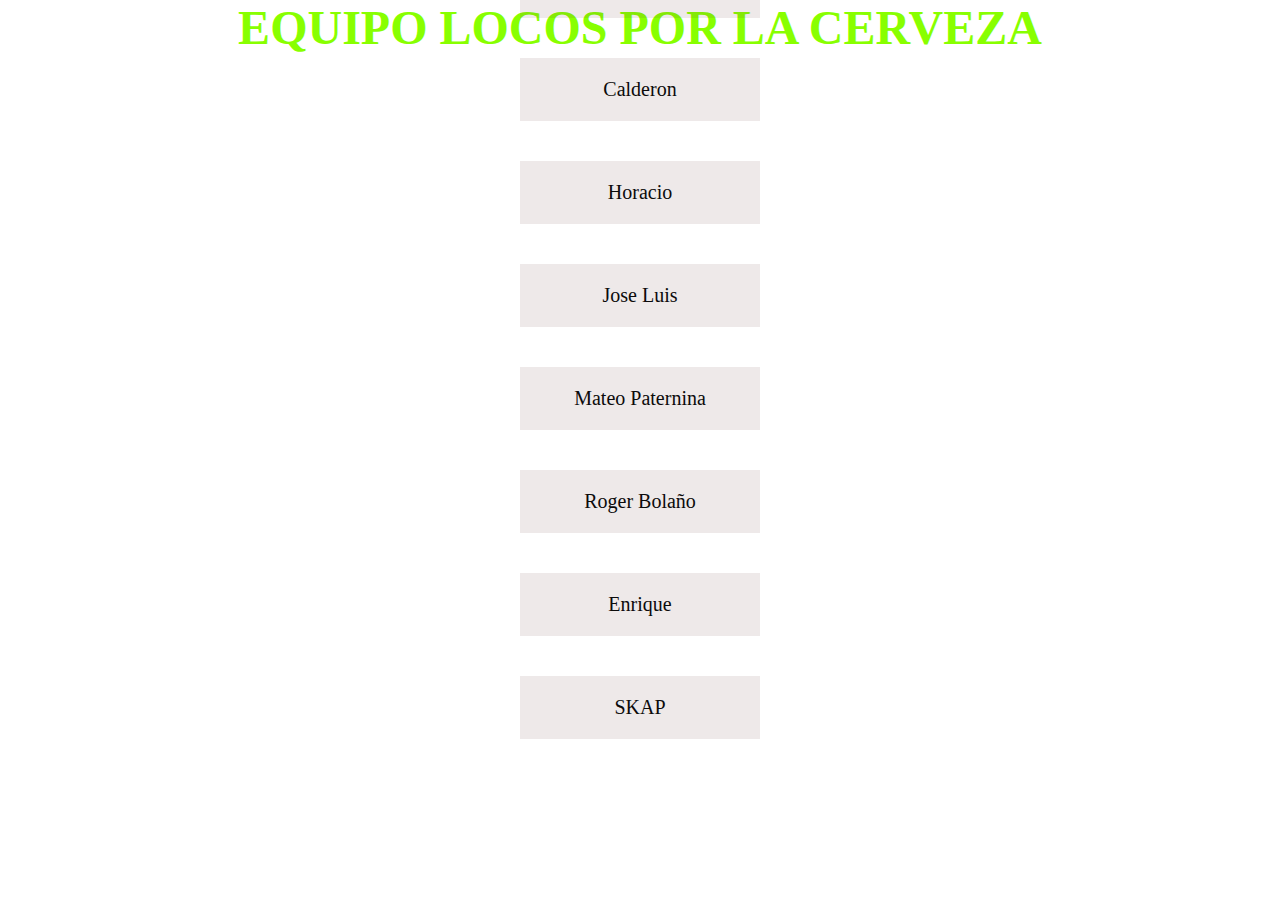
<file: index.html>
<!DOCTYPE html>
<html lang="en">

<head>
	<meta charset="UTF-8">
	<meta name="viewport" content="width=device-width, initial-scale=1.0">
	<link rel="stylesheet" href="index.css">
	<title>Pagina principal</title>
</head>

<body>
	<h1>EQUIPO LOCOS POR LA CERVEZA</h1>
	<div class="contenedor">



		<div class="btn">
			<a href="#">GENERAR QR</a>
		</div>

		<div class="btn">
			<a href="Integrantes/Luis felipe.html">Luis felipeE</a>
		</div>

		<div class="btn">
			<a href="Integrantes/Calderon.html">Calderon</a>
		</div>

		<div class="btn">
			<a href="Integrantes/Horacio.html">Horacio</a>
		</div>

		<div class="btn">
			<a href="Integrantes/Jose luis.html">Jose Luis</a>
		</div>

		<div class="btn">
			<a href="Integrantes/Paternina.html">Mateo Paternina</a>
		</div>

		<div class="btn">
			<a href="Integrantes/Roger.html">Roger Bolaño</a>
		</div>

		<div class="btn">
			<a href="Integrantes/Enrique.html">Enrique</a>
		</div>

		<div class="btn">
			<a href="SKAP/skap.html">SKAP</a>
		</div>
	</div>
</body>

</html>
</file>
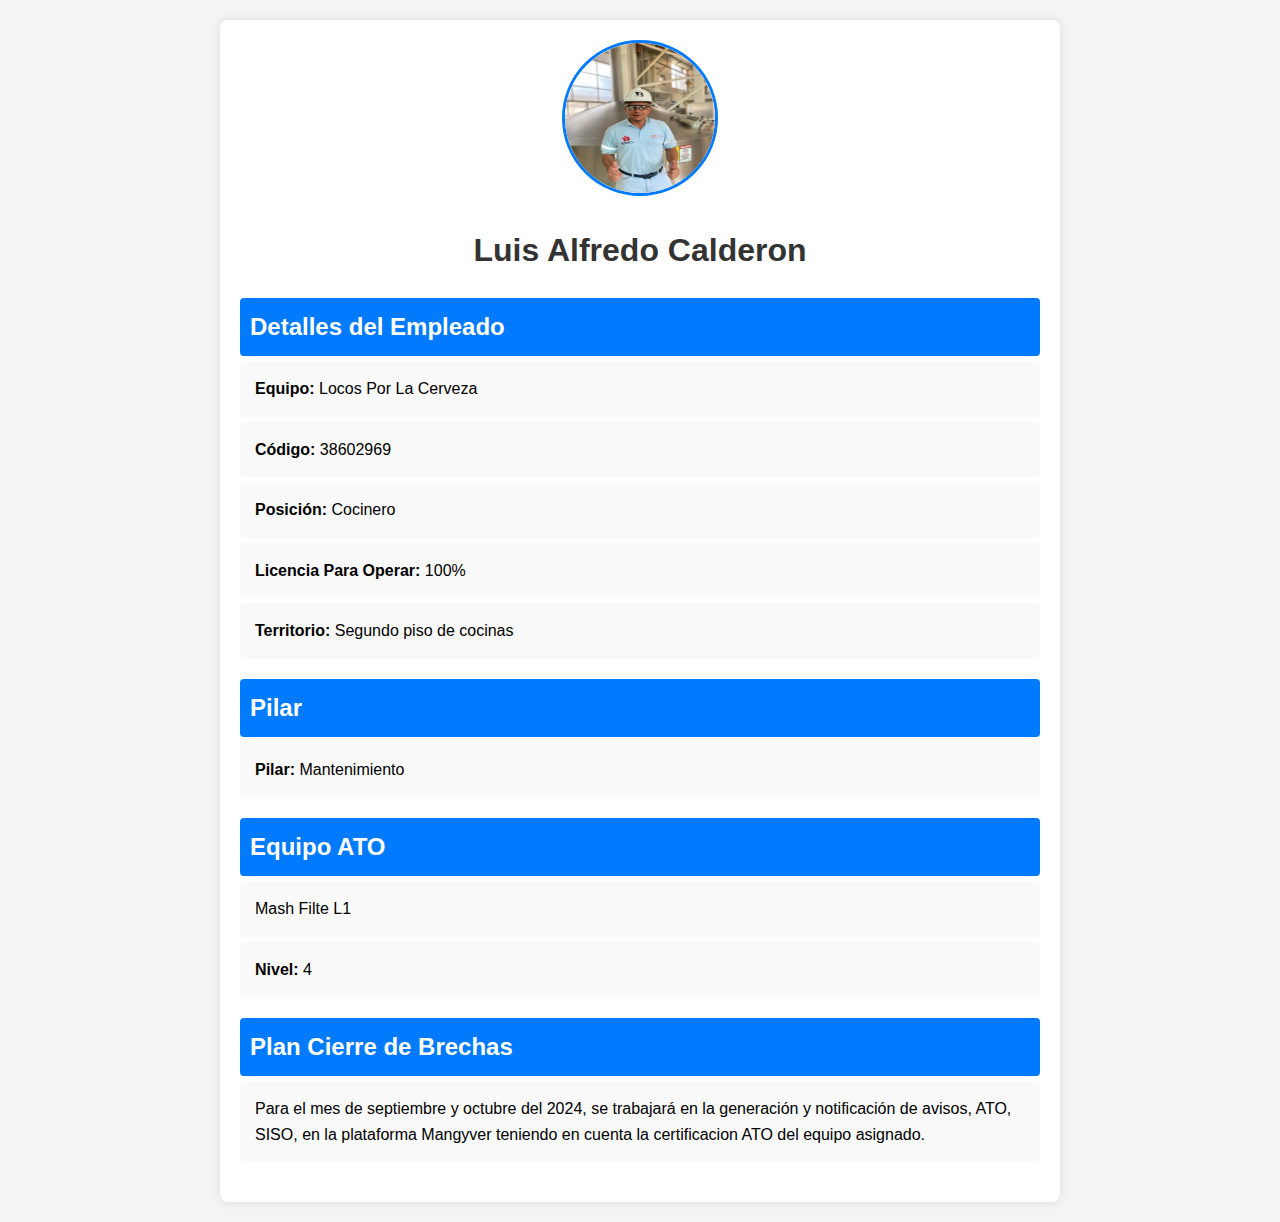
<file: Integrantes/Calderon.html>
<!DOCTYPE html>
<html lang="es">
<head>
    <meta charset="UTF-8">
    <meta name="viewport" content="width=device-width, initial-scale=1.0">
    <title>Información del Empleado</title>
    <style>
        body {
            font-family: Arial, sans-serif;
            line-height: 1.6;
            margin: 20px;
            padding: 0;
            background-color: #f4f4f4;
        }
        .container {
            max-width: 800px;
            margin: auto;
            background: #fff;
            padding: 20px;
            border-radius: 8px;
            box-shadow: 0 0 10px rgba(0, 0, 0, 0.1);
        }
        .header {
            text-align: center;
            margin-bottom: 20px;
        }
        .header img {
            width: 150px;
            height: 150px;
            border-radius: 50%;
            border: 3px solid #007BFF;
        }
        h1 {
            color: #333;
        }
        .section {
            margin-bottom: 20px;
        }
        .section h2 {
            background-color: #007BFF;
            color: white;
            padding: 10px;
            border-radius: 4px;
            margin: 0;
        }
        .section p {
            background: #f9f9f9;
            padding: 15px;
            border-radius: 4px;
            margin: 5px 0;
        }
        .section p span {
            font-weight: bold;
        }
    </style>
</head>
<body>
    <div class="container">
        <div class="header">
            <!-- Aquí debes reemplazar 'foto-empleado.jpg' con la ruta real de la foto del empleado -->
            <img src="/Imagenes/calde.jpg" alt="Foto de Luis Felipe Alonso">
            <h1>Luis Alfredo Calderon</h1>
        </div>       
        <div class="section">
            <h2>Detalles del Empleado</h2>
            <p><span>Equipo:</span> Locos Por La Cerveza</p>
            <p><span>Código:</span> 38602969</p>
            <p><span>Posición:</span> Cocinero</p>
            <p><span>Licencia Para Operar:</span> 100%</p>
            <p><span>Territorio:</span> Segundo piso de cocinas</p>
        </div>

        <div class="section">
            <h2>Pilar</h2>
            <p><span>Pilar:</span> Mantenimiento</p>            
        </div>

        <div class="section">
            <h2>Equipo ATO</h2>            
            <p><span></span>Mash Filte L1</p> 
            <p><span>Nivel:</span> 4</p> 
        </div>


        <div class="section">
            <h2>Plan Cierre de Brechas</h2>
            <p>Para el mes de septiembre y octubre del 2024, se trabajará en la generación y notificación de avisos, ATO, SISO, en la plataforma Mangyver teniendo en cuenta la certificacion ATO del equipo asignado.</p>
        </div>
    </div>
</body>
</html>
</file>
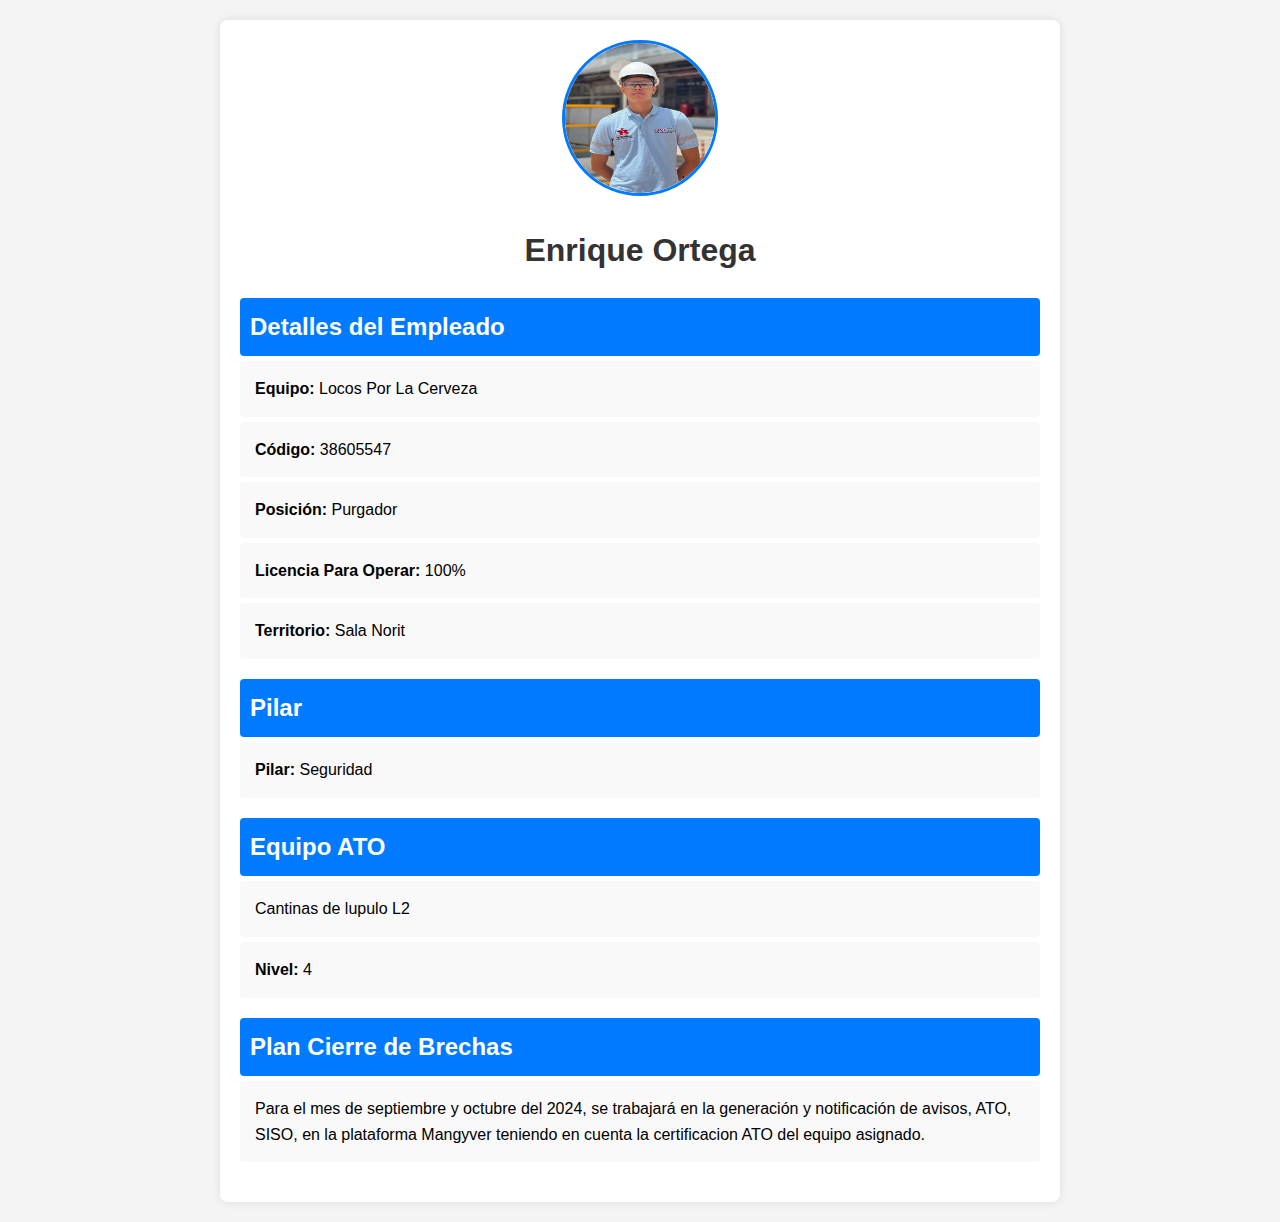
<file: Integrantes/Enrique.html>
<!DOCTYPE html>
<html lang="es">
<head>
    <meta charset="UTF-8">
    <meta name="viewport" content="width=device-width, initial-scale=1.0">
    <title>Información del Empleado</title>
    <style>
        body {
            font-family: Arial, sans-serif;
            line-height: 1.6;
            margin: 20px;
            padding: 0;
            background-color: #f4f4f4;
        }
        .container {
            max-width: 800px;
            margin: auto;
            background: #fff;
            padding: 20px;
            border-radius: 8px;
            box-shadow: 0 0 10px rgba(0, 0, 0, 0.1);
        }
        .header {
            text-align: center;
            margin-bottom: 20px;
        }
        .header img {
            width: 150px;
            height: 150px;
            border-radius: 50%;
            border: 3px solid #007BFF;
        }
        h1 {
            color: #333;
        }
        .section {
            margin-bottom: 20px;
        }
        .section h2 {
            background-color: #007BFF;
            color: white;
            padding: 10px;
            border-radius: 4px;
            margin: 0;
        }
        .section p {
            background: #f9f9f9;
            padding: 15px;
            border-radius: 4px;
            margin: 5px 0;
        }
        .section p span {
            font-weight: bold;
        }
    </style>
</head>
<body>
    <div class="container">
        <div class="header">
            <!-- Aquí debes reemplazar 'foto-empleado.jpg' con la ruta real de la foto del empleado -->
            <img src="/Imagenes/enr.jpg" alt="Foto de Luis Felipe Alonso">
            <h1>Enrique Ortega</h1>
        </div>       
        <div class="section">
            <h2>Detalles del Empleado</h2>
            <p><span>Equipo:</span> Locos Por La Cerveza</p>
            <p><span>Código:</span> 38605547</p>
            <p><span>Posición:</span> Purgador</p>
            <p><span>Licencia Para Operar:</span> 100%</p>
            <p><span>Territorio:</span> Sala Norit</p>
        </div>

        <div class="section">
            <h2>Pilar</h2>
            <p><span>Pilar:</span> Seguridad</p>            
        </div>

        <div class="section">
            <h2>Equipo ATO</h2>            
            <p><span></span>Cantinas de lupulo L2</p> 
            <p><span>Nivel:</span> 4</p> 
        </div>


        <div class="section">
            <h2>Plan Cierre de Brechas</h2>
            <p>Para el mes de septiembre y octubre del 2024, se trabajará en la generación y notificación de avisos, ATO, SISO, en la plataforma Mangyver teniendo en cuenta la certificacion ATO del equipo asignado.</p>
        </div>
    </div>
</body>
</html>
</file>
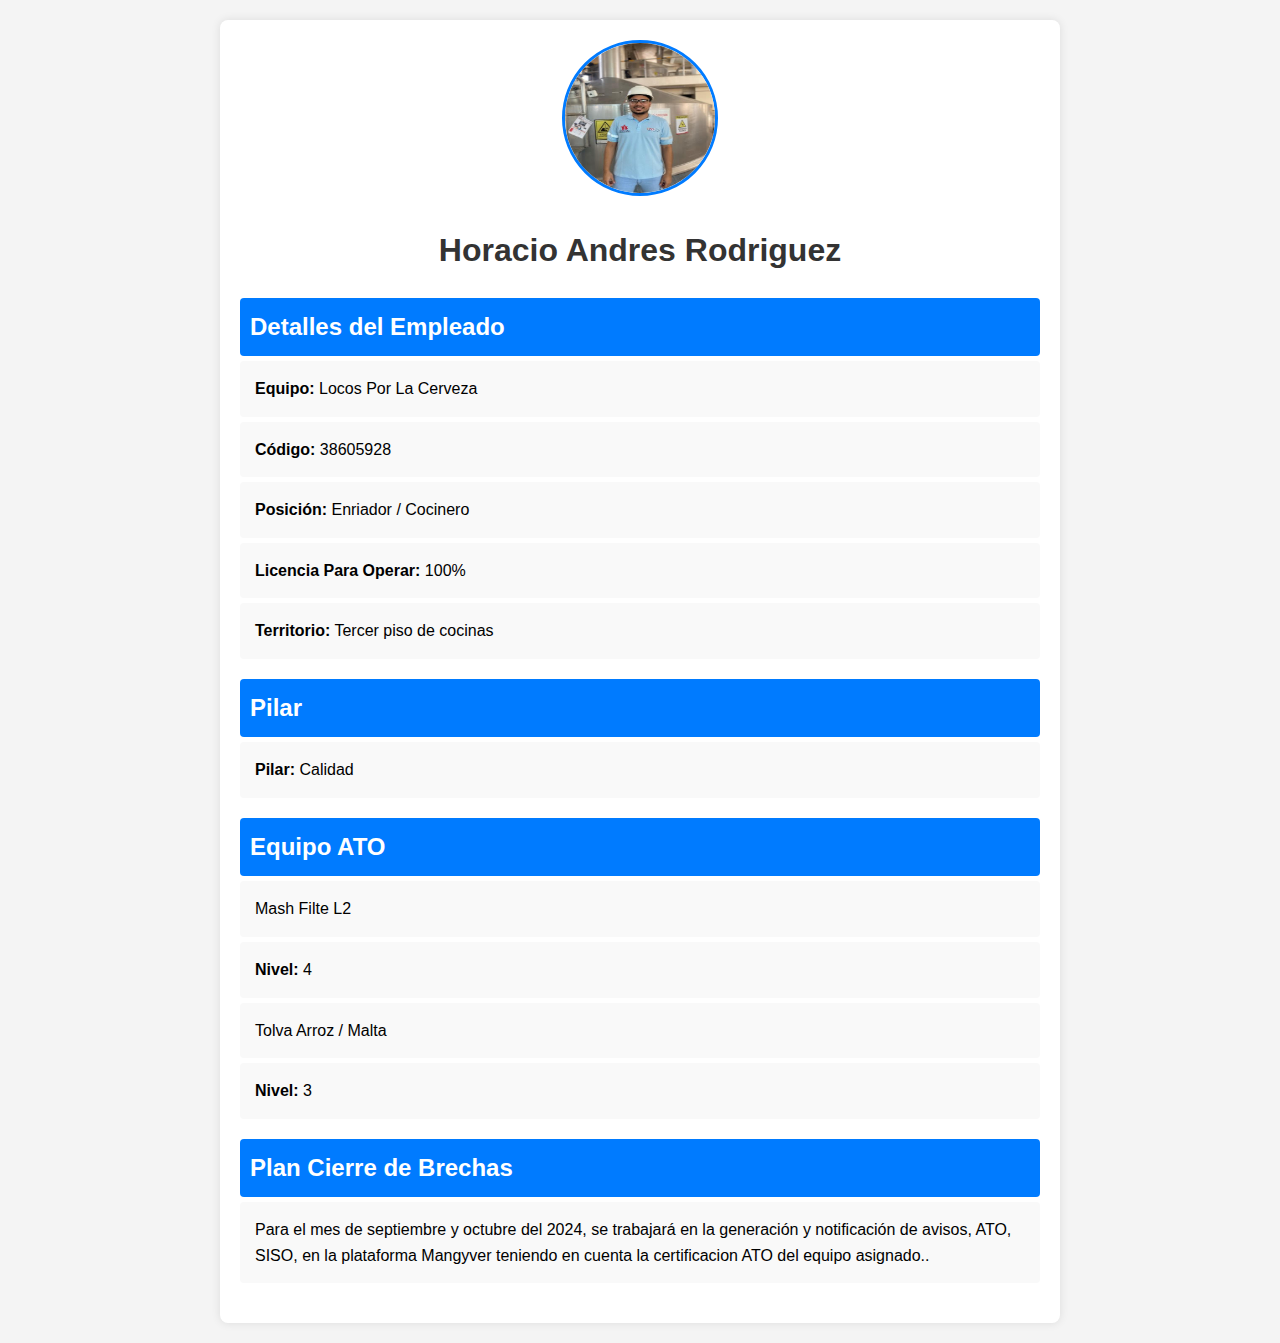
<file: Integrantes/Horacio.html>
<!DOCTYPE html>
<html lang="es">
<head>
    <meta charset="UTF-8">
    <meta name="viewport" content="width=device-width, initial-scale=1.0">
    <title>Información del Empleado</title>
    <style>
        body {
            font-family: Arial, sans-serif;
            line-height: 1.6;
            margin: 20px;
            padding: 0;
            background-color: #f4f4f4;
        }
        .container {
            max-width: 800px;
            margin: auto;
            background: #fff;
            padding: 20px;
            border-radius: 8px;
            box-shadow: 0 0 10px rgba(0, 0, 0, 0.1);
        }
        .header {
            text-align: center;
            margin-bottom: 20px;
        }
        .header img {
            width: 150px;
            height: 150px;
            border-radius: 50%;
            border: 3px solid #007BFF;
        }
        h1 {
            color: #333;
        }
        .section {
            margin-bottom: 20px;
        }
        .section h2 {
            background-color: #007BFF;
            color: white;
            padding: 10px;
            border-radius: 4px;
            margin: 0;
        }
        .section p {
            background: #f9f9f9;
            padding: 15px;
            border-radius: 4px;
            margin: 5px 0;
        }
        .section p span {
            font-weight: bold;
        }
    </style>
</head>
<body>
    <div class="container">
        <div class="header">
            <!-- Aquí debes reemplazar 'foto-empleado.jpg' con la ruta real de la foto del empleado -->
            <img src="/Imagenes/horacio.jpg" alt="Foto de Luis Felipe Alonso">
            <h1>Horacio Andres Rodriguez</h1>
        </div>
        <div class="section">
            <h2>Detalles del Empleado</h2>
            <p><span>Equipo:</span> Locos Por La Cerveza</p>            
            <p><span>Código:</span> 38605928</p>
            <p><span>Posición:</span> Enriador / Cocinero</p>
            <p><span>Licencia Para Operar:</span> 100%</p>
            <p><span>Territorio:</span> Tercer piso de cocinas</p>
        </div>

        <div class="section">
            <h2>Pilar</h2>
            <p><span>Pilar:</span> Calidad</p>            
        </div>

        <div class="section">
            <h2>Equipo ATO</h2>            
            <p><span></span>Mash Filte L2</p> 
            <p><span>Nivel:</span> 4</p> 

            <p><span></span>Tolva Arroz / Malta</p> 
            <p><span>Nivel:</span> 3</p> 
        </div>


        <div class="section">
            <h2>Plan Cierre de Brechas</h2>
            <p>Para el mes de septiembre y octubre del 2024, se trabajará en la generación y notificación de avisos, ATO, SISO, en la plataforma Mangyver teniendo en cuenta la certificacion ATO del equipo asignado..</p>
        </div>
    </div>
</body>
</html>
</file>
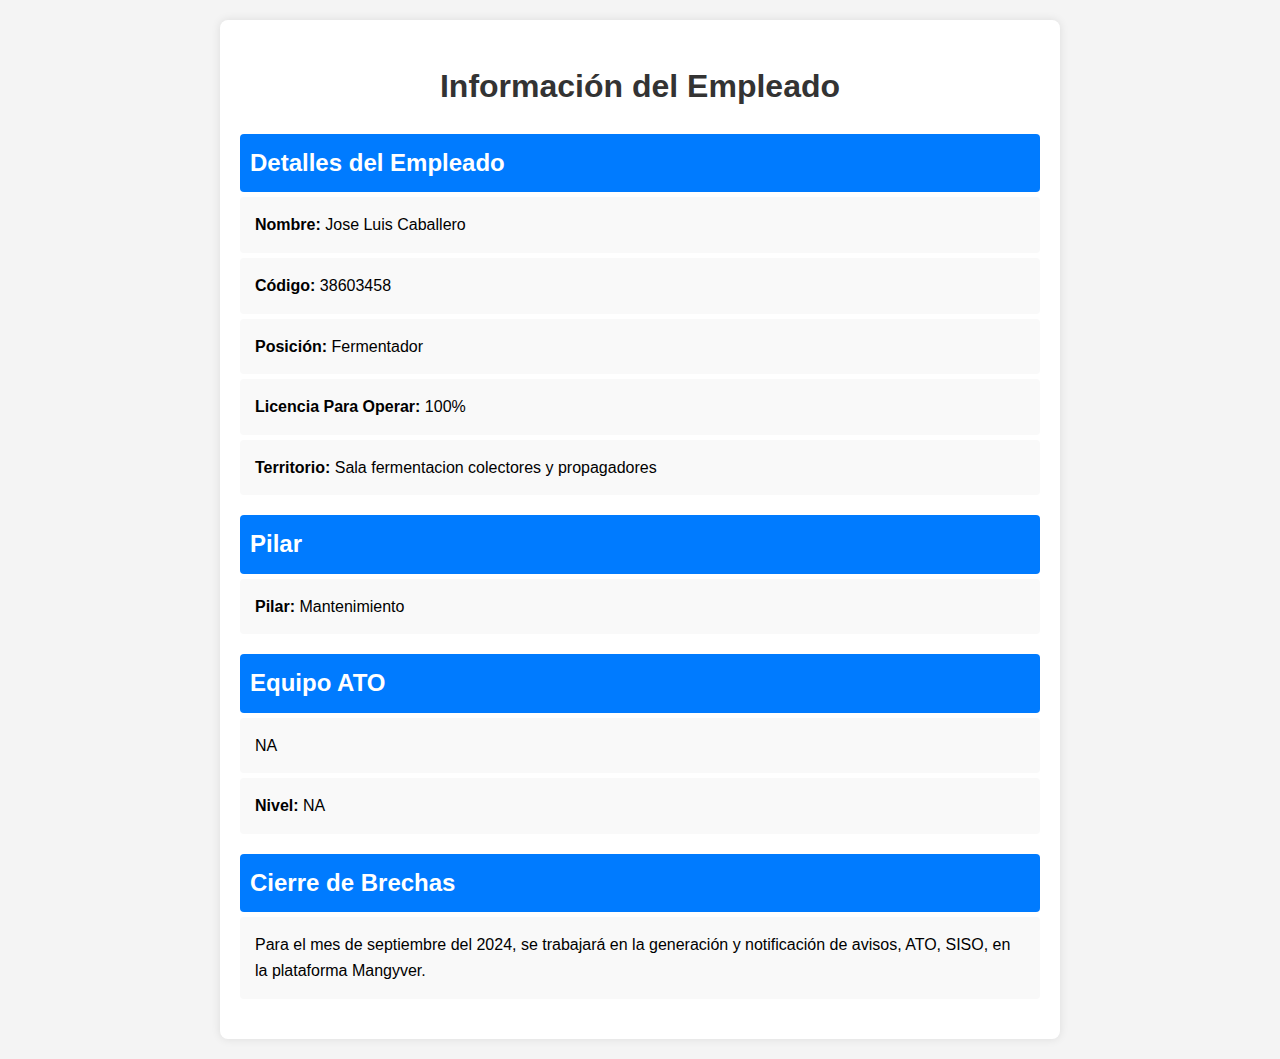
<file: Integrantes/Jose luis.html>
<!DOCTYPE html>
<html lang="es">
<head>
    <meta charset="UTF-8">
    <meta name="viewport" content="width=device-width, initial-scale=1.0">
    <title>Información del Empleado</title>
    <style>
        body {
            font-family: Arial, sans-serif;
            line-height: 1.6;
            margin: 20px;
            padding: 0;
            background-color: #f4f4f4;
        }
        .container {
            max-width: 800px;
            margin: auto;
            background: #fff;
            padding: 20px;
            border-radius: 8px;
            box-shadow: 0 0 10px rgba(0, 0, 0, 0.1);
        }
        h1 {
            text-align: center;
            color: #333;
        }
        .section {
            margin-bottom: 20px;
        }
        .section h2 {
            background-color: #007BFF;
            color: white;
            padding: 10px;
            border-radius: 4px;
            margin: 0;
        }
        .section p {
            background: #f9f9f9;
            padding: 15px;
            border-radius: 4px;
            margin: 5px 0;
        }
        .section p span {
            font-weight: bold;
        }
    </style>
</head>
<body>
    <div class="container">
        <h1>Información del Empleado</h1>
        <div class="section">
            <h2>Detalles del Empleado</h2>
            <p><span>Nombre:</span> Jose Luis Caballero</p>
            <p><span>Código:</span> 38603458</p>
            <p><span>Posición:</span> Fermentador</p>
            <p><span>Licencia Para Operar:</span> 100%</p>
            <p><span>Territorio:</span> Sala fermentacion colectores y propagadores</p>
        </div>

        <div class="section">
            <h2>Pilar</h2>
            <p><span>Pilar:</span> Mantenimiento</p>            
        </div>

        <div class="section">
            <h2>Equipo ATO</h2>            
            <p><span></span> NA</p> 
            <p><span>Nivel:</span> NA</p> 
        </div>


        <div class="section">
            <h2>Cierre de Brechas</h2>
            <p>Para el mes de septiembre del 2024, se trabajará en la generación y notificación de avisos, ATO, SISO, en la plataforma Mangyver.</p>
        </div>
    </div>
</body>
</html>
</file>
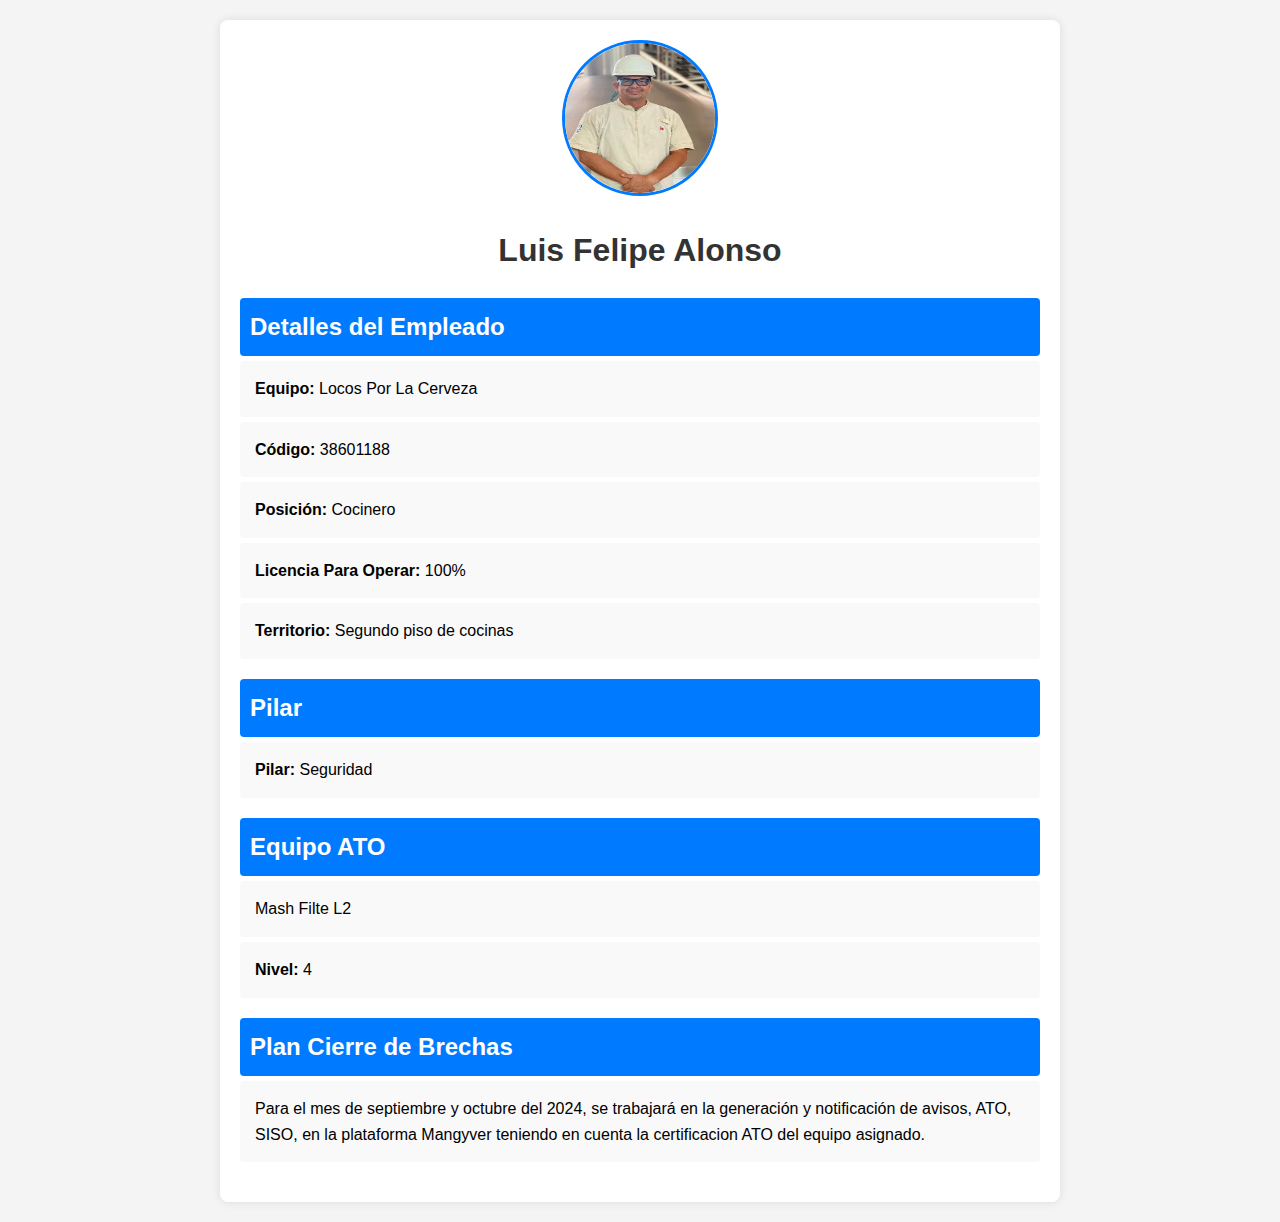
<file: Integrantes/Luis felipe.html>
<!DOCTYPE html>
<html lang="es">
<head>
    <meta charset="UTF-8">
    <meta name="viewport" content="width=device-width, initial-scale=1.0">
    <title>Información del Empleado</title>
    <style>
        body {
            font-family: Arial, sans-serif;
            line-height: 1.6;
            margin: 20px;
            padding: 0;
            background-color: #f4f4f4;
        }
        .container {
            max-width: 800px;
            margin: auto;
            background: #fff;
            padding: 20px;
            border-radius: 8px;
            box-shadow: 0 0 10px rgba(0, 0, 0, 0.1);
        }
        .header {
            text-align: center;
            margin-bottom: 20px;
        }
        .header img {
            width: 150px;
            height: 150px;
            border-radius: 50%;
            border: 3px solid #007BFF;
        }
        h1 {
            color: #333;
        }
        .section {
            margin-bottom: 20px;
        }
        .section h2 {
            background-color: #007BFF;
            color: white;
            padding: 10px;
            border-radius: 4px;
            margin: 0;
        }
        .section p {
            background: #f9f9f9;
            padding: 15px;
            border-radius: 4px;
            margin: 5px 0;
        }
        .section p span {
            font-weight: bold;
        }
    </style>
</head>
<body>
    <div class="container">
        <div class="header">
            <!-- Aquí debes reemplazar 'foto-empleado.jpg' con la ruta real de la foto del empleado -->
            <img src="/Imagenes/luis.jpg" alt="Foto de Luis Felipe Alonso">
            <h1>Luis Felipe Alonso</h1>
        </div>
        <div class="section">
            <h2>Detalles del Empleado</h2>
            <p><span>Equipo:</span> Locos Por La Cerveza</p>            
            <p><span>Código:</span> 38601188</p>
            <p><span>Posición:</span> Cocinero</p>
            <p><span>Licencia Para Operar:</span> 100%</p>
            <p><span>Territorio:</span> Segundo piso de cocinas</p>
        </div>

        <div class="section">
            <h2>Pilar</h2>
            <p><span>Pilar:</span> Seguridad</p>            
        </div>

        <div class="section">
            <h2>Equipo ATO</h2>            
            <p><span></span>Mash Filte L2</p> 
            <p><span>Nivel:</span> 4</p> 
        </div>


        <div class="section">
            <h2>Plan Cierre de Brechas</h2>
            <p>Para el mes de septiembre y octubre del 2024, se trabajará en la generación y notificación de avisos, ATO, SISO, en la plataforma Mangyver teniendo en cuenta la certificacion ATO del equipo asignado.</p>
        </div>
    </div>
</body>
</html>
</file>
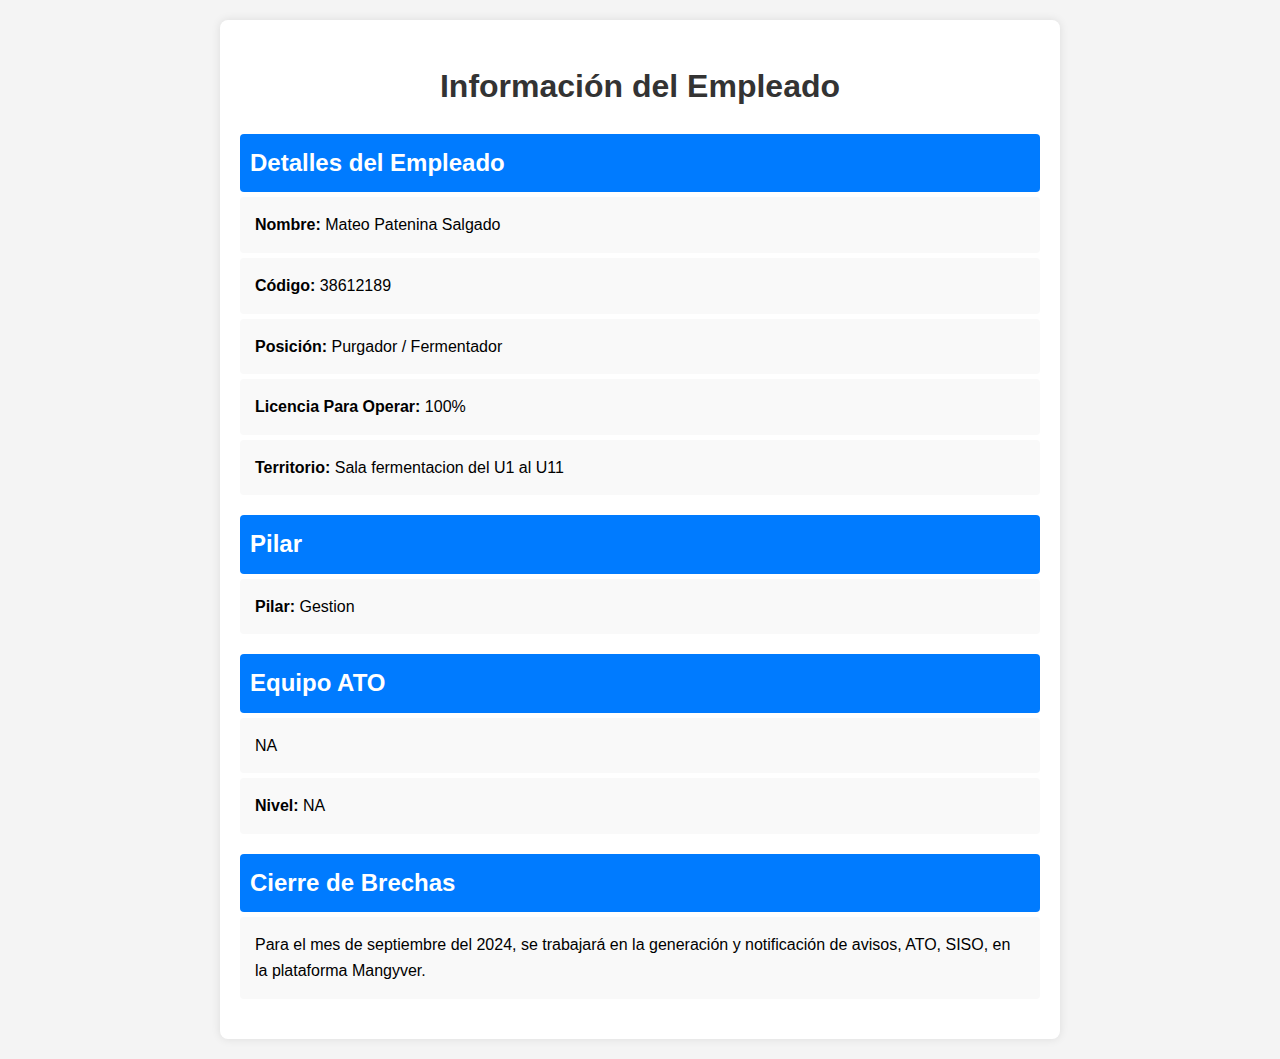
<file: Integrantes/Paternina.html>
<!DOCTYPE html>
<html lang="es">
<head>
    <meta charset="UTF-8">
    <meta name="viewport" content="width=device-width, initial-scale=1.0">
    <title>Información del Empleado</title>
    <style>
        body {
            font-family: Arial, sans-serif;
            line-height: 1.6;
            margin: 20px;
            padding: 0;
            background-color: #f4f4f4;
        }
        .container {
            max-width: 800px;
            margin: auto;
            background: #fff;
            padding: 20px;
            border-radius: 8px;
            box-shadow: 0 0 10px rgba(0, 0, 0, 0.1);
        }
        h1 {
            text-align: center;
            color: #333;
        }
        .section {
            margin-bottom: 20px;
        }
        .section h2 {
            background-color: #007BFF;
            color: white;
            padding: 10px;
            border-radius: 4px;
            margin: 0;
        }
        .section p {
            background: #f9f9f9;
            padding: 15px;
            border-radius: 4px;
            margin: 5px 0;
        }
        .section p span {
            font-weight: bold;
        }
    </style>
</head>
<body>
    <div class="container">
        <h1>Información del Empleado</h1>
        <div class="section">
            <h2>Detalles del Empleado</h2>
            <p><span>Nombre:</span> Mateo Patenina Salgado</p>
            <p><span>Código:</span> 38612189</p>
            <p><span>Posición:</span> Purgador / Fermentador</p>
            <p><span>Licencia Para Operar:</span> 100%</p>
            <p><span>Territorio:</span> Sala fermentacion del U1 al U11</p>
        </div>

        <div class="section">
            <h2>Pilar</h2>
            <p><span>Pilar:</span> Gestion</p>            
        </div>

        <div class="section">
            <h2>Equipo ATO</h2>            
            <p><span></span>NA</p> 
            <p><span>Nivel:</span> NA</p> 
        </div>


        <div class="section">
            <h2>Cierre de Brechas</h2>
            <p>Para el mes de septiembre del 2024, se trabajará en la generación y notificación de avisos, ATO, SISO, en la plataforma Mangyver.</p>
        </div>
    </div>
</body>
</html>
</file>
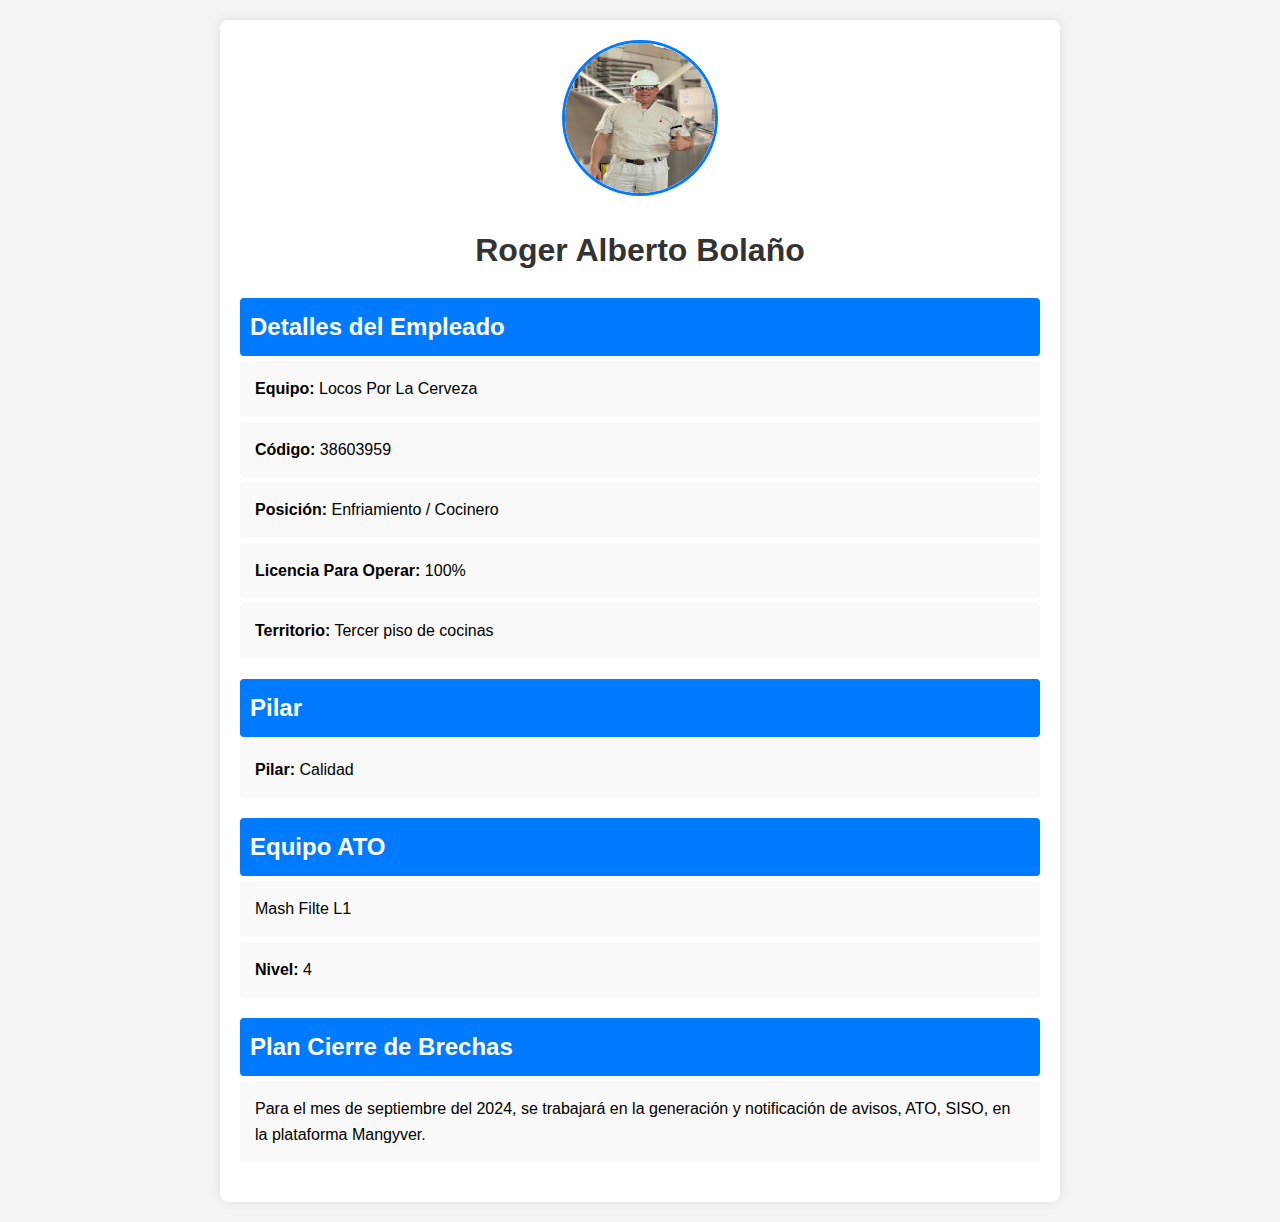
<file: Integrantes/Roger.html>
<!DOCTYPE html>
<html lang="es">
<head>
    <meta charset="UTF-8">
    <meta name="viewport" content="width=device-width, initial-scale=1.0">
    <title>Información del Empleado</title>
    <style>
        body {
            font-family: Arial, sans-serif;
            line-height: 1.6;
            margin: 20px;
            padding: 0;
            background-color: #f4f4f4;
        }
        .container {
            max-width: 800px;
            margin: auto;
            background: #fff;
            padding: 20px;
            border-radius: 8px;
            box-shadow: 0 0 10px rgba(0, 0, 0, 0.1);
        }
        .header {
            text-align: center;
            margin-bottom: 20px;
        }
        .header img {
            width: 150px;
            height: 150px;
            border-radius: 50%;
            border: 3px solid #007BFF;
        }
        h1 {
            color: #333;
        }
        .section {
            margin-bottom: 20px;
        }
        .section h2 {
            background-color: #007BFF;
            color: white;
            padding: 10px;
            border-radius: 4px;
            margin: 0;
        }
        .section p {
            background: #f9f9f9;
            padding: 15px;
            border-radius: 4px;
            margin: 5px 0;
        }
        .section p span {
            font-weight: bold;
        }
    </style>
</head>
<body>
    <div class="container">
        <div class="header">
            <!-- Aquí debes reemplazar 'foto-empleado.jpg' con la ruta real de la foto del empleado -->
            <img src="/Imagenes/roger.jpg" alt="Foto de Luis Felipe Alonso">
            <h1>Roger Alberto Bolaño</h1>
        </div>       
        <div class="section">
            <h2>Detalles del Empleado</h2>
            <p><span>Equipo:</span> Locos Por La Cerveza</p>
            <p><span>Código:</span> 38603959</p>
            <p><span>Posición:</span> Enfriamiento / Cocinero</p>
            <p><span>Licencia Para Operar:</span> 100%</p>
            <p><span>Territorio:</span> Tercer piso de cocinas</p>
        </div>

        <div class="section">
            <h2>Pilar</h2>
            <p><span>Pilar:</span> Calidad</p>            
        </div>

        <div class="section">
            <h2>Equipo ATO</h2>            
            <p><span></span>Mash Filte L1</p> 
            <p><span>Nivel:</span> 4</p> 
        </div>


        <div class="section">
            <h2>Plan Cierre de Brechas</h2>
            <p>Para el mes de septiembre del 2024, se trabajará en la generación y notificación de avisos, ATO, SISO, en la plataforma Mangyver.</p>
        </div>
    </div>
</body>
</html>
</file>
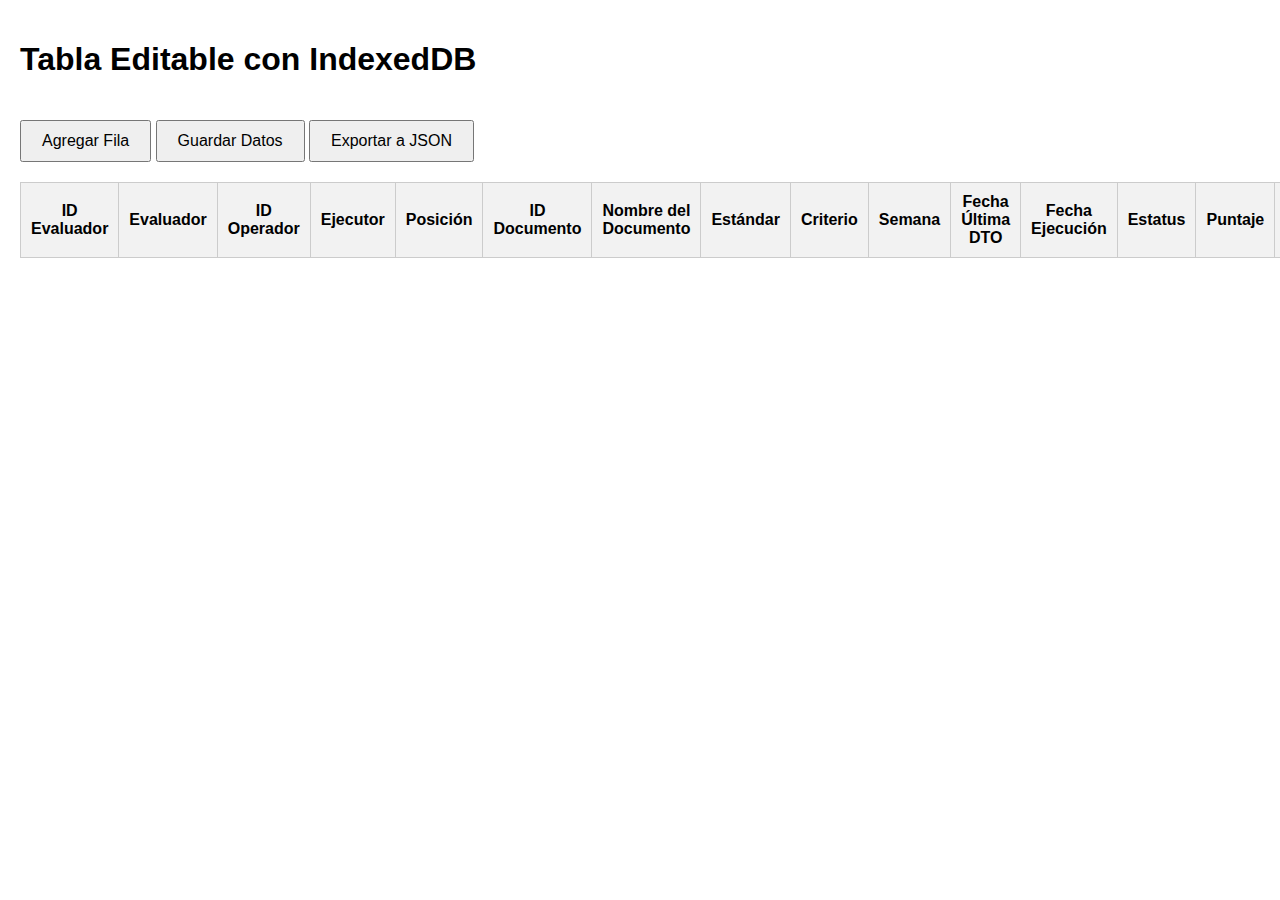
<file: SKAP/data.html>
<!DOCTYPE html>
<html lang="en">

<head>
    <meta charset="UTF-8">
    <meta name="viewport" content="width=device-width, initial-scale=1.0">
    <title>Tabla Editable con IndexedDB</title>
    <style>
        body {
            font-family: Arial, sans-serif;
            margin: 0;
            padding: 20px;
        }

        table {
            width: 100%;
            border-collapse: collapse;
            margin-top: 20px;
        }

        th,
        td {
            border: 1px solid #ccc;
            padding: 10px;
            text-align: center;
        }

        th {
            background-color: #f2f2f2;
        }

        td {
            cursor: pointer;
        }

        button {
            padding: 10px 20px;
            font-size: 1em;
            cursor: pointer;
            margin-top: 20px;
        }
    </style>
</head>

<body>
    <h1>Tabla Editable con IndexedDB</h1>

    <button id="addRow">Agregar Fila</button>
    <button id="saveData">Guardar Datos</button>
    <button id="exportData">Exportar a JSON</button>

    <table id="editableTable">
        <thead>
            <tr>
                <th>ID Evaluador</th>
                <th>Evaluador</th>
                <th>ID Operador</th>
                <th>Ejecutor</th>
                <th>Posición</th>
                <th>ID Documento</th>
                <th>Nombre del Documento</th>
                <th>Estándar</th>
                <th>Criterio</th>
                <th>Semana</th>
                <th>Fecha Última DTO</th>
                <th>Fecha Ejecución</th>
                <th>Estatus</th>
                <th>Puntaje</th>
                <th>Link</th>
                <th>Mes</th>
                <th>Equipo</th>
            </tr>
        </thead>
        <tbody>
            <!-- Filas editables se agregarán aquí -->
        </tbody>
    </table>

    <script>
        const dbName = "DatosDB";
        const storeName = "datos";

        // Abrir o crear la base de datos
        const openDB = () => {
            return new Promise((resolve, reject) => {
                const request = indexedDB.open(dbName, 1);

                request.onupgradeneeded = (event) => {
                    const db = event.target.result;
                    if (!db.objectStoreNames.contains(storeName)) {
                        db.createObjectStore(storeName, { keyPath: "id_evaluador" });
                    }
                };

                request.onsuccess = (event) => {
                    resolve(event.target.result);
                };

                request.onerror = (event) => {
                    reject(event.target.error);
                };
            });
        };

        // Guardar datos en IndexedDB
        const saveDataToIndexedDB = async (data) => {
            const db = await openDB();
            const transaction = db.transaction(storeName, "readwrite");
            const store = transaction.objectStore(storeName);

            data.forEach((item) => {
                store.put(item);
            });

            transaction.oncomplete = () => {
                alert("Datos guardados en IndexedDB.");
            };

            transaction.onerror = (event) => {
                console.error("Error al guardar datos:", event.target.error);
            };
        };

        // Exportar datos a JSON
        const exportDataToJSON = async () => {
            const db = await openDB();
            const transaction = db.transaction(storeName, "readonly");
            const store = transaction.objectStore(storeName);

            const request = store.getAll();
            request.onsuccess = () => {
                const data = request.result;
                const jsonData = JSON.stringify(data, null, 2);
                const blob = new Blob([jsonData], { type: "application/json" });
                const url = URL.createObjectURL(blob);

                const a = document.createElement("a");
                a.href = url;
                a.download = "datos.json";
                a.click();

                URL.revokeObjectURL(url);
            };
        };

        // Agregar una fila editable a la tabla
        const addRow = () => {
            const tableBody = document.getElementById("editableTable").querySelector("tbody");
            const row = document.createElement("tr");

            for (let i = 0; i < 17; i++) {
                const cell = document.createElement("td");
                cell.contentEditable = "true"; // Hacer la celda editable
                row.appendChild(cell);
            }

            tableBody.appendChild(row);
        };

        // Obtener datos de la tabla
        const getTableData = () => {
            const tableBody = document.getElementById("editableTable").querySelector("tbody");
            const rows = tableBody.querySelectorAll("tr");
            const data = [];

            rows.forEach((row) => {
                const cells = row.querySelectorAll("td");
                const rowData = {
                    id_evaluador: cells[0].textContent.trim(),
                    evaluador: cells[1].textContent.trim(),
                    id_operador: cells[2].textContent.trim(),
                    ejecutor: cells[3].textContent.trim(),
                    posicion: cells[4].textContent.trim(),
                    id_documento: cells[5].textContent.trim(),
                    nombre_documento: cells[6].textContent.trim(),
                    estandar: cells[7].textContent.trim(),
                    criterio: cells[8].textContent.trim(),
                    semana: cells[9].textContent.trim(),
                    fecha_ultima_dto: cells[10].textContent.trim(),
                    fecha_ejecucion: cells[11].textContent.trim(),
                    estatus: cells[12].textContent.trim(),
                    puntaje: cells[13].textContent.trim(),
                    link: cells[14].textContent.trim(),
                    mes: cells[15].textContent.trim(),
                    equipo: cells[16].textContent.trim(),
                };
                data.push(rowData);
            });

            return data;
        };

        // Manejar eventos de los botones
        document.getElementById("addRow").addEventListener("click", addRow);

        document.getElementById("saveData").addEventListener("click", () => {
            const data = getTableData();
            saveDataToIndexedDB(data);
        });

        document.getElementById("exportData").addEventListener("click", exportDataToJSON);
    </script>
</body>

</html>
</file>
<file: index.css>
* {
	padding: 0px;
	margin: 0px;
}



.contenedor {
	background-color: #ffffff;
	width: 90%;
	display: flex;
	height: 400px;
	margin: 10px auto;
	justify-content: center;
	align-items: center;
	flex-direction: column;
}

.contenedor a {
	text-decoration: none;
	display: block;
	font-size: 20px;
	padding: 20px;
	margin: 20px;
	background-color: rgba(102, 53, 53, 0.11);
	color: rgb(12, 11, 11);
	width: 200px;
	text-align: center;
}

.conteo h1,
h2 {
	text-align: center;


}

h1 {
	color: rgb(136, 255, 0);

}

.conteo .seccion {
	display: grid;
	grid-template-columns: repeat(5, 100px);
	grid-template-rows: repeat(5, 1fr);

	margin: 0 auto;
	height: 300px;
	margin-top: 10px;
	justify-content: center;


}

.conteo .seccion .entrada {
	width: 50px;
	height: 50px;
	display: 1px;
	margin: 1px auto;
	text-align: center;
	font-size: x-large;

}

.conteo .resul {
	margin-top: 10px;
	margin-left: 40px;
	padding: 10px;
}

.conteo .resul .rel {

	height: 100px;
	width: 100px;
}

.conteo .general {
	display: flex;
	justify-content: center;
}

.conteo .general .ver {
	width: auto;
	height: 50px;
	text-align: center;
	font-size: x-large;
	border: none;

}


/* Pagina de consistencia  */

@media only screen and (max-width:1400px) {

	h1 {
		text-align: center;
		font-size: 3rem;
		margin-bottom: 40px;
	}

	.contenido1 {

		display: flex;
		flex-direction: column;
		width: 90%;
		max-width: 1000px;
		margin: 1px auto;
		text-align: center;
		align-items: center;

	}

	.contenido1 .btn-3 {

		padding: 15px;
		width: 20%;
		display: flex;
		font-size: 20px;
		margin-bottom: 15px;
		text-align: center;

	}

	label {
		font-size: 2rem;
	}

	.regresar {
		text-align: center;
	}

	.regresar a,
	i {
		font-size: 100px;
	}
}



@media only screen and (max-width:600px) {

	h1 {
		text-align: center;
		font-size: 30px;
		margin-bottom: 20px;
	}

	.contenido1 {
		background-color: #fff;
		display: flex;
		flex-direction: column;
		width: 90%;
		height: 400px;
		margin: 1px auto;
		text-align: center;
		font-size: 30px;
		align-items: center;
		margin-bottom: 50px;
	}

	.contenido1 .btn-3 {

		padding: 15px;
		width: 60%;
		display: flex;
		font-size: 20px;
		margin-bottom: 15px;
		text-align: center;
	}

	.contenido1 .mover {
		margin-bottom: 30px;

	}

	.regresar {
		text-align: center;
	}

	.regresar a,
	i {
		font-size: 100px;
	}


}
</file>
